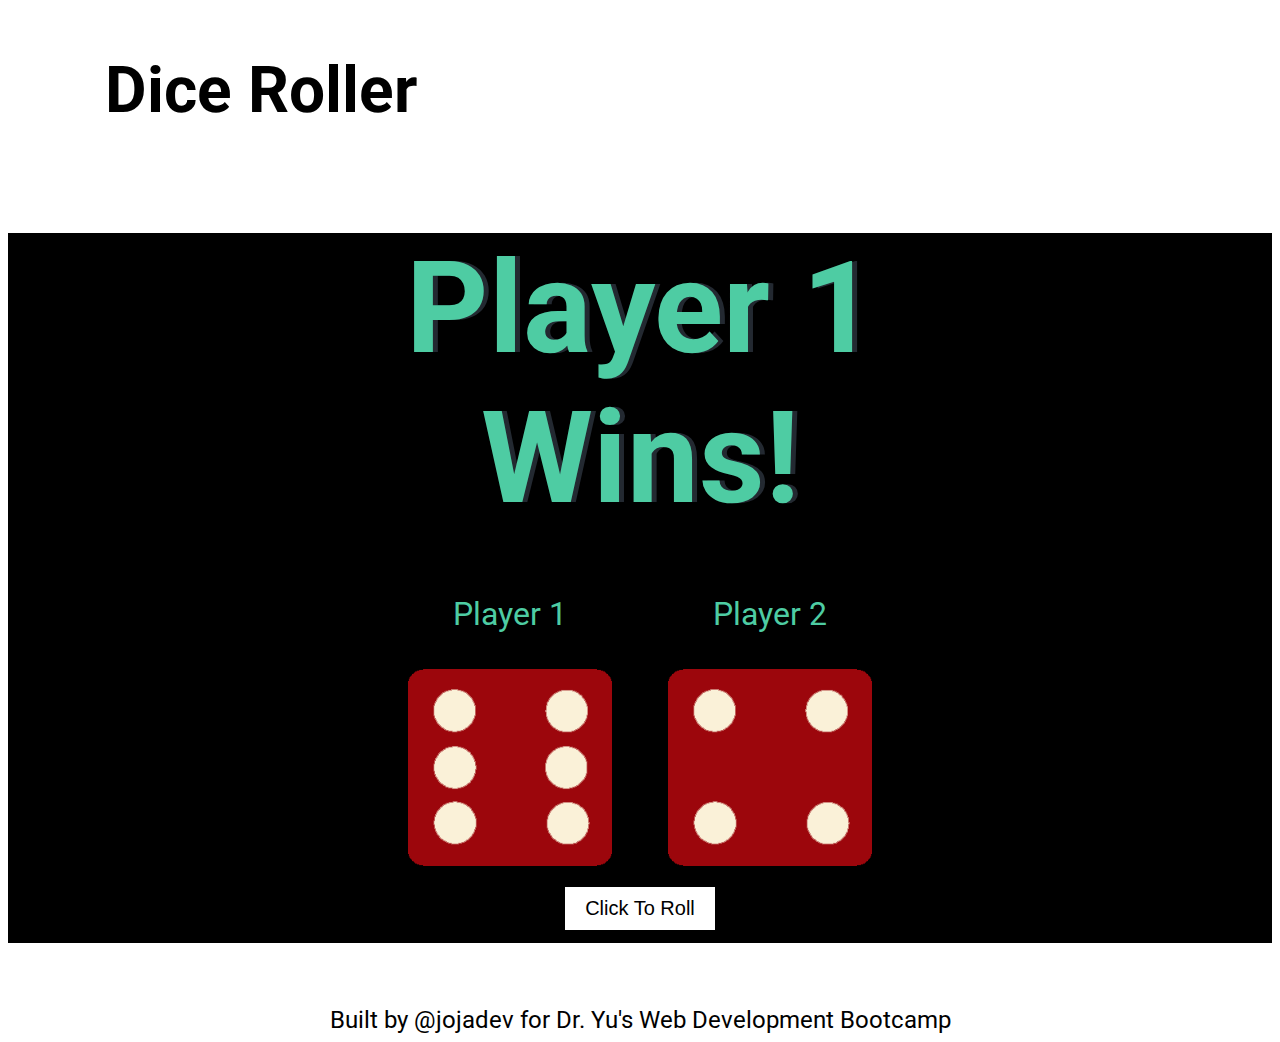
<file: index.html>
<!DOCTYPE html>
<html lang="en" dir="ltr">
  <head>
    <meta charset="utf-8">
    <title>Dicee</title>
    <link rel="stylesheet" href="styles.css">
    <link rel="preconnect" href="https://fonts.googleapis.com">
<link rel="preconnect" href="https://fonts.gstatic.com" crossorigin>
<link href="https://fonts.googleapis.com/css2?family=Roboto:wght@500;900&display=swap" rel="stylesheet">

  </head>
  <body>
    <div class="container">
      <div class="top-bar">
        <h2 class="brand">Dice Roller</h2>
      </div>
      <div class ="blackbg">

      <h1 id="results-banner">Let's Roll!</h1>

      <div class="dice">
        <p>Player 1</p>
        <img id="dice1" class="img1" src="images/dice6.png">
      </div>

      <div class="dice">
        <p>Player 2</p>
        <img id="dice2" class="img2" src="images/dice6.png">
      </div>
      <div class="refresh-button">
        <button class="btn" onClick="window.location.reload();">Click To Roll</button>
      </div>
        </div>

    </div>

    <script type="text/javascript" src="index.js"></script>
  </body>

  <footer>
    Built by @jojadev for Dr. Yu's Web Development Bootcamp
  </footer>
</html>
</file>
<file: styles.css>
.blackbg {
  background-color: black;
}

.container {
  width: auto;
  margin: auto;
  text-align: center;
}

.dice {
  text-align: center;
  display: inline-block;

}

.btn {
  -webkit-border-radius: 0;
  -moz-border-radius: 0;
  border-radius: 0px;
  font-family: Arial;
  color: #000000;
  font-size: 20px;
  background: #ffffff;
  padding: 10px 20px 10px 20px;
  margin: 10px auto 10px auto;
  border: solid #000000 3px;
  text-decoration: none;
}

.btn:hover {
  background: #4ECCA3;
  text-decoration: none;
}

.top-bar {
  background-color: #fff;
  width: 100%;
  height: 150px;
  margin-top: 0;
}

body {
  background-color: ##fff;
}


h1 {
  margin: 30px;
  font-family: 'Roboto', sans-serif;
  text-shadow: 5px 0 #232931;
  font-size: 8rem;
  color: #4ECCA3;
}

h2 {
  font-family: 'Roboto', sans-serif;
  font-size: 4rem;
  margin-right: 60%;

}

p {
  font-size: 2rem;
  color: #4ECCA3;
  font-family: 'Roboto', sans-serif;
}

img {
  width: 80%;
}

footer {
  margin-top: 5%;
  color: #000000;
  text-align: center;
  font-family: 'Roboto', sans-serif;
  font-size: 1.5rem;

}
</file>
